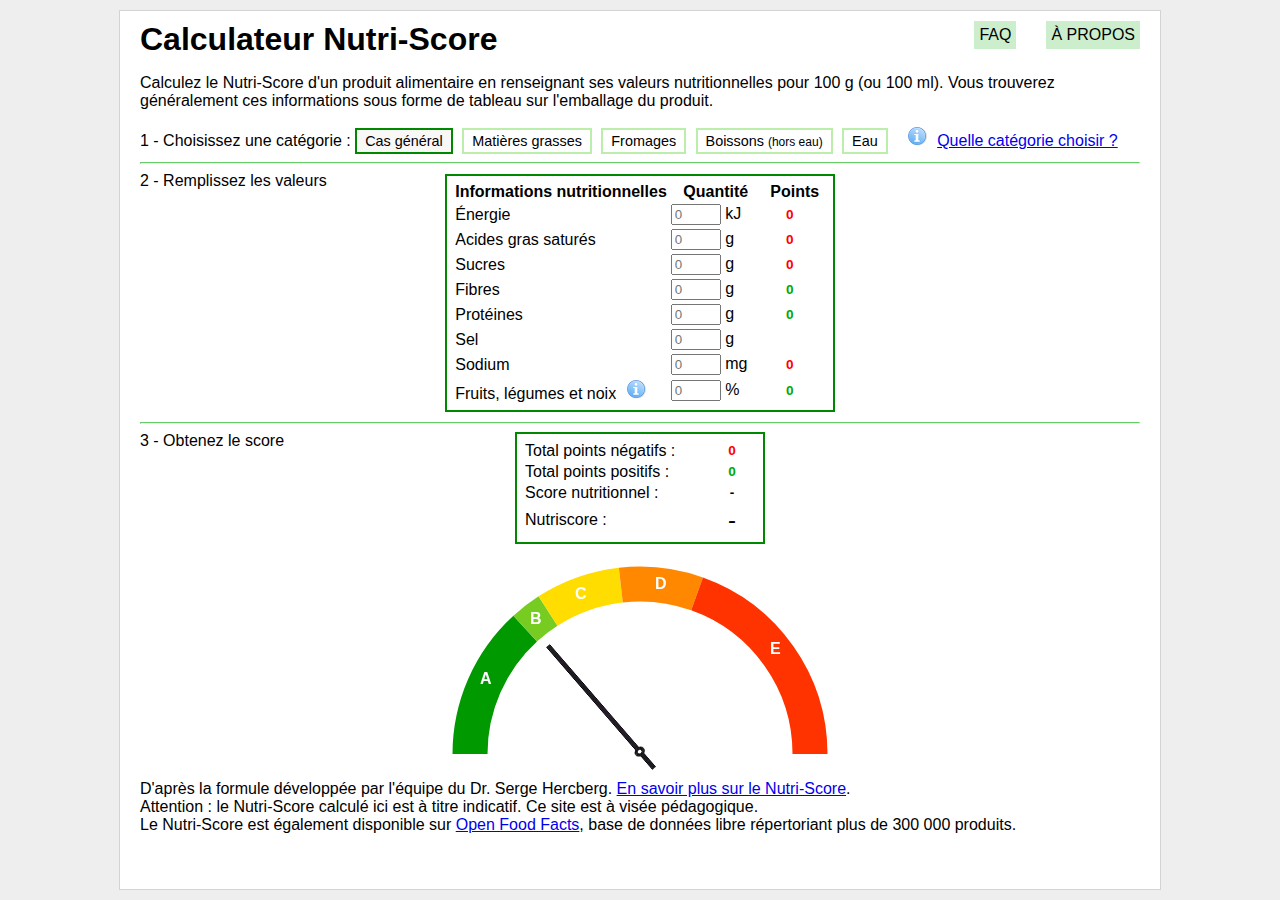
<file: index.html>
<html>
<head>
    <title>Calculateur Nutri-Score</title>
    <meta charset="UTF-8"> 
    <meta name="description" content="Calculez le Nutri-Score d'un produit alimentaire à partir de ses informations nutritionnelles">
    <meta name="keywords" content="Nutriscore,Nutrition,Alimentation,Calculateur">
    <meta name="author" content="Thomas Simonet">
    <meta name="viewport" content="width=device-width, initial-scale=1.0">
	<script src="js/nutriscore.js"></script>
    <link rel="stylesheet" type="text/css" href="style/nutriscore.css">
</head>
<body>
<h1>Calculateur Nutri-Score</h1>

<nav>
    <a href="a_propos.html">À propos</a>
    <a href="faq.html">FAQ</a>
</nav>

<p>Calculez le Nutri-Score d'un produit alimentaire en renseignant ses valeurs nutritionnelles pour 100 g (ou 100 ml). Vous trouverez généralement ces informations sous forme de tableau sur l'emballage du produit.</p>

1 - Choisissez une catégorie :
<button id="bouton_general" class="categorie mode_actif" onclick="bouton_general()">Cas général</button>
<button id="bouton_matieres_grasses" class="categorie" onclick="bouton_matieres_grasses()">Matières grasses</button>
<button id="bouton_fromages" class="categorie" onclick="bouton_fromages()">Fromages</button>
<button id="bouton_boissons" class="categorie" onclick="bouton_boissons()">Boissons <small>(hors eau)</small></button>
<button id="bouton_eau" class="categorie" onclick="bouton_eau()">Eau</button>
<a href="faq.html#categorie"><span class="info"></span>Quelle catégorie choisir ?</a>
<hr />
<div class="instruction">2 - Remplissez les valeurs</div>
<table>
    <thead>
        <tr>
            <th>Informations nutritionnelles</th>
            <th>Quantité</th>
            <th>Points</th>
        </tr>
    </thead>
    <tr id="groupe_energie" class="groupe">
        <td><label for="energie">Énergie</label></td>
        <td width="90px"><input type="text" id="energie" placeholder="0" onkeyup="calcul_energie()"/> kJ</td>
        <td width="60px"><input type="text" id="energie_points" value="0" class="points negatifs" disabled /></td>
	</tr>
    <tr class="groupe hidden" id="groupe_matieres_grasses">
        <td><label for="matieres_grasses">Matières grasses</label></td>
        <td><input type="text" id="matieres_grasses" placeholder="0" onkeyup="calcul_acides_gras_satures()" /> g</td>
    </tr>
    <tr id="groupe_acides_gras_satures" class="groupe">
        <td><label for="acides_gras_satures">Acides gras saturés</label></td>
        <td><input type="text" id="acides_gras_satures" placeholder="0" onkeyup="calcul_acides_gras_satures()" /> g</td>
        <td><input type="text" id="acides_gras_satures_points" value="0" class="points negatifs" disabled /></td>
    </tr>
    <tr id="groupe_ratio_acides_gras_satures" class="groupe hidden">
        <td><label for="ratio_acides_gras_satures">Ratio acides gras saturés / mat. grasses</label></td>
        <td><input type="text" id="ratio_acides_gras_satures" placeholder="0" disabled /> %</td>
        <td><input type="text" id="ratio_acides_gras_satures_points" value="0" class="points negatifs" disabled /></td>
    </tr>
    <tr id="groupe_sucres" class="groupe">
        <td><label for="sucres">Sucres</label></td>
        <td><input type="text" id="sucres" placeholder="0" onkeyup="calcul_sucres()" /> g</td>
        <td><input type="text" id="sucres_points" value="0" class="points negatifs" disabled /></td>
	</tr>
    <tr id="groupe_fibres" class="groupe">
        <td><label for="fibres">Fibres</label></td>
        <td><input type="text" id="fibres" placeholder="0" onkeyup="calcul_fibres()"/> g</td>
        <td><input type="text" id="fibres_points" value="0" class="points positifs" disabled /></td>
	</tr>
    <tr id="groupe_proteines" class="groupe">
        <td><label for="proteines">Protéines</label></td>
        <td><input type="text" id="proteines" placeholder="0" onkeyup="calcul_proteines()" /> g</td>
        <td><input type="text" id="proteines_points" value="0" class="points positifs" disabled /></td>
	</tr>
    <tr id="groupe_sel" class="groupe">
        <td><label for="sel">Sel</label></td>
        <td><input type="text" id="sel" placeholder="0" onkeyup="calc_sel()" /> g</td>
    </tr>
    <tr id="groupe_sodium" class="groupe">
        <td><label for="sodium">Sodium</label></td>
        <td><input type="text" id="sodium" placeholder="0" onkeyup="calc_sodium()" /> mg</td>
        <td><input type="text" id="sodium_points" value="0" class="points negatifs" disabled /></td>
    </tr>
    <tr id="groupe_fruits" class="groupe">
        <td><label for="fruits">Fruits, légumes et noix</label><a href="faq.html#fruits" class="info"></a></td>
        <td><input type="text" id="fruits" placeholder="0" onkeyup="calcul_fruits()"/> %</td>
        <td><input type="text" id="fruits_points" value="0" class="points positifs" disabled /></td>
    </tr>
</table>
<button onclick="reset()" class="reset">Réinitialiser</button>
<hr />
<div class="instruction">3 - Obtenez le score</div>
<table id="scores">
<tr>
    <td>Total points négatifs :</td>
    <td><input type="text" id="points_negatifs" value="0" class="points negatifs" disabled /></td>
</tr>
<tr>
    <td>Total points positifs : </td>
    <td><input type="text" id="points_positifs" value="0" class="points positifs" disabled /></td>
</tr>
<tr>
    <td>Score nutritionnel : </td>
    <td><input type="text" id="score_nutritionnel" class="points" value="-" disabled /></td>
</tr>
<tr>
    <td>Nutriscore : </td>
    <td><input type="text" id="nutri-score" value="-" disabled /></td>
</tr>
</table>

<div id="canvas-wrap">
    <canvas id="canvas" width="400" height="200">Votre navigateur ne peut pas afficher l'élément <code>canvas</code>. Veuillez utiliser un navigateur digne de ce nom.</canvas>
    <img src="img/aiguille.png" id="aiguille">
</div>

<p>D'après la formule développée par l'équipe du Dr. Serge Hercberg. <a href="faq.html#nutriscore"/>En savoir plus sur le Nutri-Score</a>. <br />
Attention : le Nutri-Score calculé ici est à titre indicatif. Ce site est à visée pédagogique.<br />
Le Nutri-Score est également disponible sur <a href="https://fr.openfoodfacts.org/">Open Food Facts</a>, base de données libre répertoriant plus de 300 000 produits.</p>

<footer></footer>

</body>
</html>
</file>
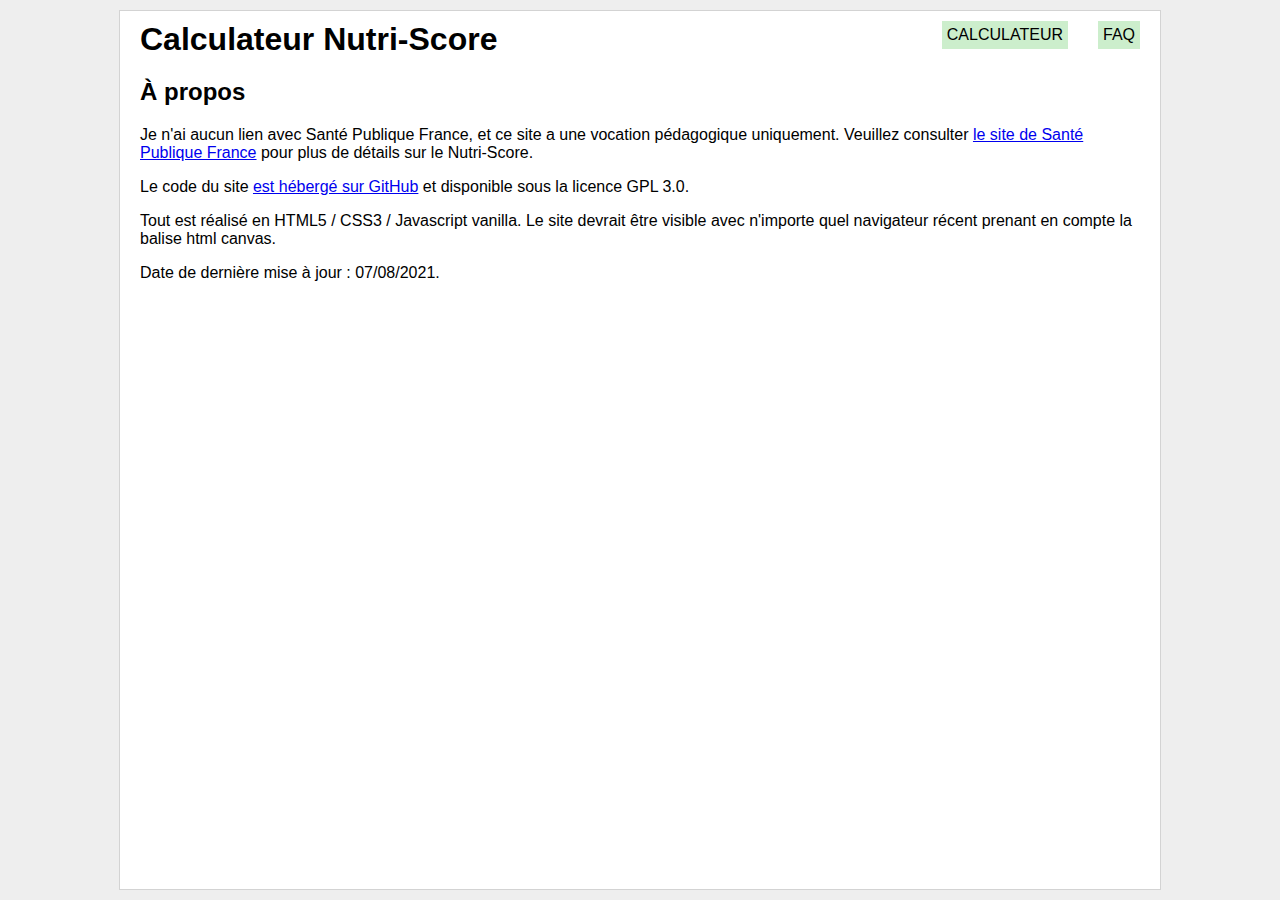
<file: a_propos.html>
<html>
<head>
    <title>Calculateur Nutri-Score</title>
    <meta charset="UTF-8"> 
    <meta name="description" content="À propos du Calculateur Nutri-Score">
    <meta name="keywords" content="Nutriscore,Nutrition,Alimentation,Calculateur,about">
    <meta name="author" content="Thomas Simonet">
    <meta name="viewport" content="width=device-width, initial-scale=1.0">
	<script src="js/nutriscore.js"></script>
    <link rel="stylesheet" type="text/css" href="style/nutriscore.css">
</head>
<body onload="load_faq()">
<h1>Calculateur Nutri-Score</h1>
<nav>
    <a href="faq.html">FAQ</a>
    <a href="index.html">Calculateur</a>
</nav>
<h2>À propos</h2>

<p>Je n'ai aucun lien avec Santé Publique France, et ce site a une vocation pédagogique uniquement. Veuillez consulter <a href="https://www.santepubliquefrance.fr/determinants-de-sante/nutrition-et-activite-physique/articles/nutri-score">le site de Santé Publique France</a> pour plus de détails sur le Nutri-Score.</p>

<p>Le code du site <a href="https://github.com/simonetthomas/CalculateurNutriscore">est hébergé sur GitHub</a> et disponible sous la licence GPL 3.0.</p>
	
<p>Tout est réalisé en HTML5 / CSS3 / Javascript vanilla. Le site devrait être visible avec n'importe quel navigateur récent prenant en compte la balise html canvas.</p>

<p>Date de dernière mise à jour : 07/08/2021.</p>
</body>
</html>
</file>
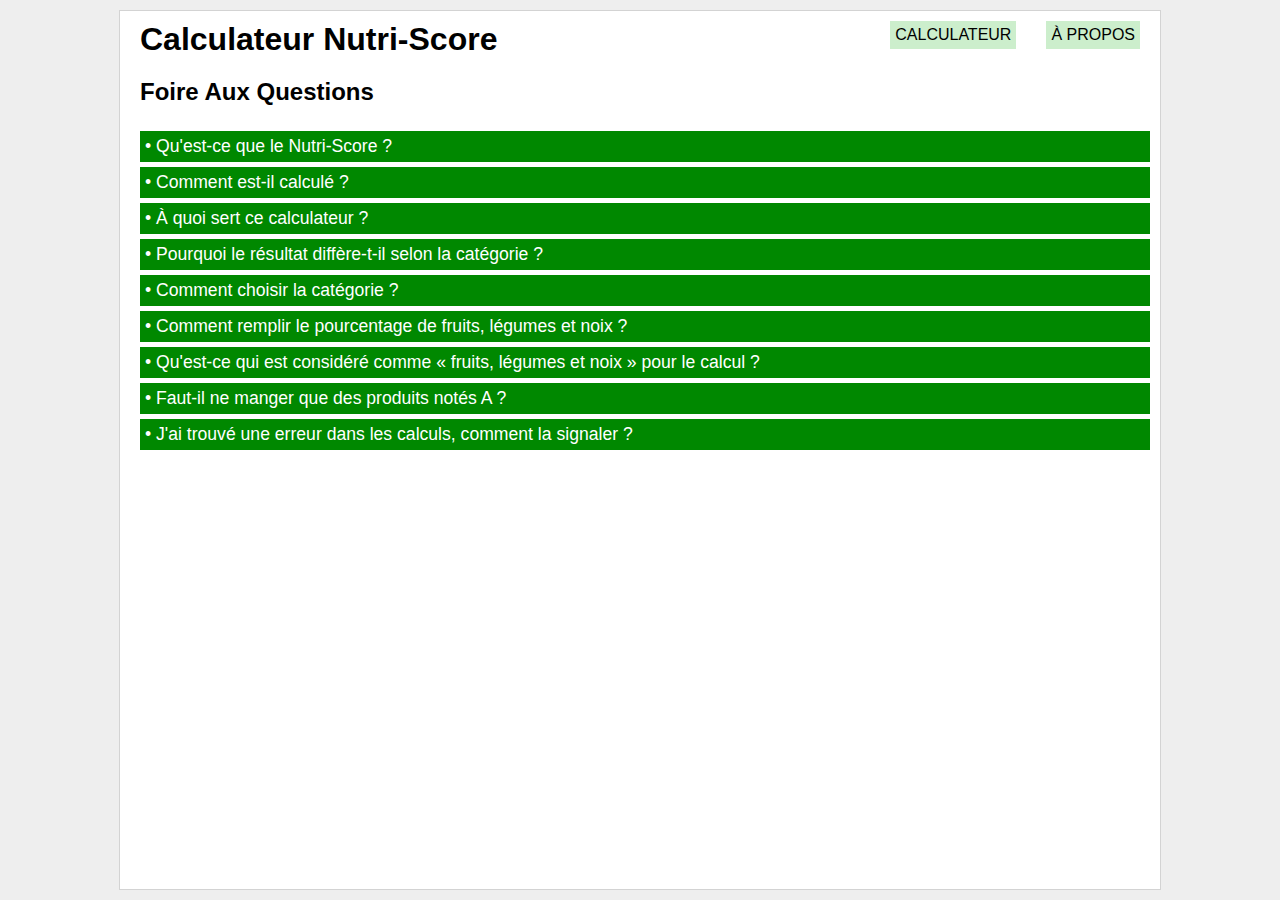
<file: faq.html>
<html>
<head>
    <title>Calculateur Nutri-Score</title>
    <meta charset="UTF-8"> 
    <meta name="description" content="Foire au question sur le Calculateur Nutri-Score">
    <meta name="keywords" content="Nutriscore,Nutrition,Alimentation,Calculateur,FAQ">
    <meta name="author" content="Thomas Simonet">
    <meta name="viewport" content="width=device-width, initial-scale=1.0">
	<script src="js/nutriscore.js"></script>
    <link rel="stylesheet" type="text/css" href="style/nutriscore.css">
</head>
<body onload="load_faq()">
<h1>Calculateur Nutri-Score</h1>
<nav>
    <a href="a_propos.html">À propos</a>
    <a href="index.html">Calculateur</a>
</nav>
<h2>Foire Aux Questions</h2>

<div class="question" id="nutriscore" onclick="deplier(event)">• Qu'est-ce que le Nutri-Score ?</div>
<div class="reponse-cachee">
<p>C'est une note permettant d'avoir une information sur la qualité nutritionnelle globale d'un produit alimentaire. Son but est d'aider les consommateurs au choix d'aliments sains pour sa santé.</p>
<p>Elle se base sur les travaux de l’équipe du Professeur Serge Hercberg (Université Paris 13), les expertises de l’Anses et du Haut Conseil de Santé Publique. Vous pouvez retrouver plus de détails sur le site <a href="https://www.santepubliquefrance.fr/Sante-publique-France/Nutri-Score">santepubliquefrance.fr</a>.</p>
</div>

<div class="question" onclick="deplier(event)">• Comment est-il calculé ?</div>
<div class="reponse-cachee">
<p>La méthode de calcul est basée sur l'assignation de points en fonction de la valeur de chaque nutriment considéré comme « à éviter » ou « à favoriser ». Les valeurs sur lesquelles on se base sont celles indiquées dans la « déclaration nutritionnelle obligatoire », souvent présent sous la forme d'un tableau à l'arrière du produit.</p><p>Les éléments à éviter sont ceux dont les points sont indiqués en rouge dans le tableau : apport calorique, acides gras saturés, sucres, et sodium (calculé d'après le sel). Les éléments à favoriser sont indiqués en vert : teneur en fibres, protéines, et en fruits, légumes et noix.</p>
<p>La règle générale est de soustraire ensuite ces deux sous-totaux de points (points négatifs - points positifs), résultant en un score nutritionnel, le plus faible étant le meilleur. Une note de A à E est ensuite déterminée sur la base de ce score, A étant la meilleure, et E la plus mauvaise.</p>
<p>Le calcul exact est un peu plus complexe et dépend de la catégorie d'aliment. Vous pouvez retrouver des explications et la formule du calcul exact en annexe de son <a href="https://www.santepubliquefrance.fr/media/files/02-determinants-de-sante/nutrition-et-activite-physique/nutri-score/reglement-usage">règlement d'usage.</a></p>
</div>

<div class="question" onclick="deplier(event)">• À quoi sert ce calculateur ?</div>
<div class="reponse-cachee">
<p>Le Nutri-Score, présent sur les emballages de certains produits alimentaires, commence à être répandu dans les supermarchés mais n'est pas obligatoire, et est soumis à la bonne volonté des marques de l'afficher. De plus, même affiché, il est difficile pour le consommateur de comprendre d'où vient cette note qui peut paraître arbitraire.<p>
<p>Ce calculateur vient donc d'abord de la volonté d'expliciter son calcul, afin d'améliorer la compréhension du logo.</p>
<p>Le deuxième but est de pouvoir le calculer pour les produits ne l'affichant pas. Vous pouvez prendre n'importe quel aliment concerné par l'affichage du Nutri-Score dont les informations nutritionnelles sont affichées, et calculer vous-même sa note.</p>
</div>

<div class="question" onclick="deplier(event)">• Pourquoi le résultat diffère-t-il selon la catégorie ?</div>
<div class="reponse-cachee">
<p>Tous les aliments sont loin d'être semblables les uns des autres, et il est nécessaire de prendre en compte certaines particularités. La plupart des aliments rentreront dans la catégorie « générale », pour les autres, le calcul est un peu différent.</p>
<p>Par exemple, les beurre ou huiles étant constitués majoritairement de matières grasses, leur taux d'acides gras saturés est généralement élevé et les juger d'après la même formule que les autres aliments ne permettrait pas de les différencier efficacement entre eux. Au lieu de la seule quantité d'acides gras saturés, c'est donc par exemple le ratio acides gras saturés sur lipides qui est pris en compte.</p>
<p>Idem pour les boissons, qui doivent notamment être sanctionnées plus durement que les aliments solides pour les sucres et la valeur énergétique.</p>
</div>

<div class="question" id="categorie" onclick="deplier(event)">• Comment choisir la catégorie ?</div>
<div class="reponse-cachee">
<p>• Pour la plupart des aliments, c'est la catégorie « <strong>cas général</strong> » qui doit être choisie. Ex : plats préparés, desserts, céréales, biscuits, sauces, laitages (hors fromage)...</p>
<p>• La catégorie « <strong>matières grasses</strong> » correspond aux matières grasses vendues en tant que produits finis. Ex : beurres, margarines, huiles végétales et crèmes.</p>
<p>• La catégorie « <strong>fromages</strong> » correspond aux fromages, fromages fondus, et spécialités fromagères. Les fromages blancs ne sont pas concernés et entrent dans le cas général.</p>
<p>• La catégoire « <strong>boissons</strong> » concerne les boissons non alcoolisées, hors eau qui a sa propre catégorie. Ex : sodas y compris « light », jus de fruits, nectars, smoothies, eaux sucrées, cafés ou thé reconstitués avec de l'eau...<br/>
<i>Les laits, yaourts à boire, boissons lactées, ou reconstituées avec un liquide autre que l'eau entrent dans le cas générale et non dans les boissons.</i><br />
La meilleure note pour cette catégorie est le B.</p>
<p>• La catégorie « <strong>eau</strong> » est à choisir pour les eaux minérales ou de source, plates ou pas, et non sucrées. L'eau est en effet la seule boisson à préconiser totalement, et à obtenir un A.</p>
<p>Certaines catégories d'aliments ne sont pas concernées par le Nutri-Score : les aliments bruts (fruits et légumes frais, viandes découpées, miel), les aliments infantiles pour enfants de 0 à 3 ans.</p>
</div>

<div class="question" id="fruits" onclick="deplier(event)">• Comment remplir le pourcentage de fruits, légumes et noix ?</div>
<div class="reponse-cachee"><p>Calculez le total des ingrédients représentant des fruits, légumes, ou noix dans la liste d'ingrédients.<br />
Par exemple, si la liste indique « Eau, courgettes (30 %), tomates (20 %) », alors le total est de 30 % + 20 % = 50 %.</p>
<p>Il existe une exception pour les concentrés de tomates et les fruits secs ou semi-hydratés, qui doivent compter double (y compris pour les concentrés triples). Afin de calculer le pourcentage, il faut donc multiplier leur quantité « q » par deux, tout en divisant rajoutant cette quantité q au dénominateur, c'est à dire diviser le tout par 100 + q.</p>
<p>Ainsi, pour une liste comportant 20% de pomme et 15% de raisins secs, le calcul est le suivant : <br />(20 + (2×15)) / (100 + 15)<br />= 50/115<br />= 43,5 %, à comparer aux 35 % si ce facteur n'était pas appliqué.
</p>
</div>

<div class="question" onclick="deplier(event)">• Qu'est-ce qui est considéré comme « fruits, légumes et noix » pour le calcul ?</div>
<div class="reponse-cachee">
<p>Cette dénomination représente en réalité tous les fruits, légumes, légumineuses ainsi que les fruits à coque.</p>
<ul>
    <li>Exemples de légumes : épinard, salade, choux, céleri, artichaud, oignon, ail, carotte, concombre, cornichon, champignon, algues...</li>
    <li>Exemples de légumineuses : pois, haricots, lentilles, soja, fèvres...</li>
    <li>Exemples de fruits : pomme, poire, orange, baies, raisin, banane, tomate...</li>
    <li>Exemples de fruits à coque : noix, noisette, pistache, amande, noix de coco, arachide...</li>
</ul>
<p>Attention : les tuberculeuses (pomme de terre, igname, le manioc...) ne comptent pas.</p>

<p>Tous ces fruits et légumes, pour compter dans le calcul, doivent être bruts ou peu transformés, y compris cuits ou séchés, pelés, tranchés, en purée, pulpe, jus de fruits 100% issu de jus concentré ou jus de fruit fraîchement pressés. Les sucres de jus de fruits concentrés ou les poudres ne comptent pas dans le calcul.</p>

Pour les jus de fruits pur jus ou les jus 100% à base de concentré par exemple, la quantité sera de 100 %. Les nectars par contre comprennent de l'eau et du sucre, la quantité de fruit sera donc inférieure à 100 %.

<p>Pour les fruits secs, la quantité doit être calculée à l'aide d'un facteur comme expliqué dans la <a href="faq.html#fruits">section ci-dessus</a>.<p>
</div>

<div class="question" onclick="deplier(event)">• Faut-il ne manger que des produits notés A ?</div>
<div class="reponse-cachee">
<p>Le Nutri-score n'est qu'une indication des apports nutritionnels d'un produit, et n'est évidemment pas le seul facteur à prendre en compte. S'il est bon de privilégier régulièrement les Nutriscore A et B par exemple, Un produit noté E de temps en temps ne vous tuera pas, pensez avant tout à avoir une alimentation variée et équilibrée (et à faire de l'exercice physique régulièrement ☺) !
</p>
</div>

<div class="question" onclick="deplier(event)">• J'ai trouvé une erreur dans les calculs, comment la signaler ?</div>
<div class="reponse-cachee">
<p>Vous pouvez signaler toute erreur, ou suggérer des modifications dans la <a href="https://github.com/simonetthomas/CalculateurNutriscore/issues">section Issues de la page github du projet</a>.</p>
</div>
</body>

</html>
</file>
<file: style/nutriscore.css>
html{
    background-color:#eee;
}
body{
    margin: 10px auto;
    padding: 10px 20px;
    max-width: 1000px;
    font-family : Calibri, Arial, "sans serif";
    background-color: white;
    border: 1px solid lightgray;
    
}
/* Titres */
h1 {
    display:inline;
}

/* Boutons de navigation du haut */
nav{
    display:inline;
    margin-left:200px;
}

nav a{
    float:right;
    margin-left:30px;
    background-color:#cec;
    padding:5px;
    color:black;
    text-decoration:none;
    text-transform: uppercase;
}

nav a:hover{
    text-decoration:underline;
}


/* Boutons de choix de type produit */
button.categorie{
    padding: 3px 8px;    
    font-size:90%;
    color:black;
    background-color:#fff;
    border : 2px solid #bea;
    margin-right:5px;
    transition : all 0.2s;
}

button.categorie:hover{
    background-color:#eef8ee;
}

button.categorie:active{
    background-color:#cec;
}

button.mode_actif{
    border : 2px solid #080;
    background-color:#f8f8f6;
}



/* * * TABLEAUX * * */

table{
    border-collapse:separate;
    position:relative;
    margin:10px auto;
    max-width:500px;
    padding:5px;
    border: 2px solid #080;
}

tr{
    line-height:1;
    transition : all .2s;
}

tr.hidden{
    display:none;
}

/* Cellules du tableau */
table td{
    
}

table input{
    width:50px;
}

#scores{
    margin:auto;
    width:250px;
    margin-bottom:20px;
}
#scores input{
    width:30px;
}

/* Réinitialisation tableau*/
.reset{
	display : none;	/* caché pour l'instant */
	position:relative;
    bottom:100px;    
    left:50px;
        
}

/* icone info */
.info{
    background-image:url("../img/i.png");
    opacity:.7;
    width:20px;
    height:20px;
	margin-left:10px;
    margin-right:10px;
    display:inline-block;
    transition:opacity .2s;
}
.info:hover{
    opacity:1;
}

.instruction{
    position:absolute;
}

hr {
    height:0px;
    border-top:1px solid #66cc66;
}

/* * * POINTS * * */
.points{
    border:none;
    text-align:center;
    color:black;
    background:none;
    font:bold 85% Calibri, Arial, "sans serif";
}

/* Points négatifs */
.negatifs{
    color:#f00;
}

/* Points positifs */
.positifs{
    color:#0a0;
}

#nutri-score{
    border:none;
    text-align:center;
    font-size:150%;
    color:black;
    background:none;
	padding-bottom : 0;
}

/* Canvas */
#canvas-wrap{
    position:relative;
    margin:auto;
    width:400px;
}
#aiguille{
    position:absolute;
    left:190px; top:-46px;
    transform: rotate(-1.58rad) scale(0.6);
    transition:transform .5s ;
    transform-origin: 10px 233px;
}

/* * FAQ * */

/* Questions */
.question{
    display:inline-block;
    margin-top:5px;
    padding:5px;
    background-color:#080;
    font-size:110%;
    color:white;    
    text-decoration:none;
    cursor:pointer;
	width: 100%;
}


/* Réponses */
.reponse-cachee{
    display: block;
    max-height: 0;
    opacity: 0;
    pointer-events: none;
	overflow: hidden;
    transition: max-height 0.5s ease-in-out, opacity 0.5s; 
}

.reponse-visible{
    max-height: 350px;
    opacity: 1;
	overflow: hidden;
    transition: max-height 0.5s ease-in-out, opacity 0.6s;
}
</file>
